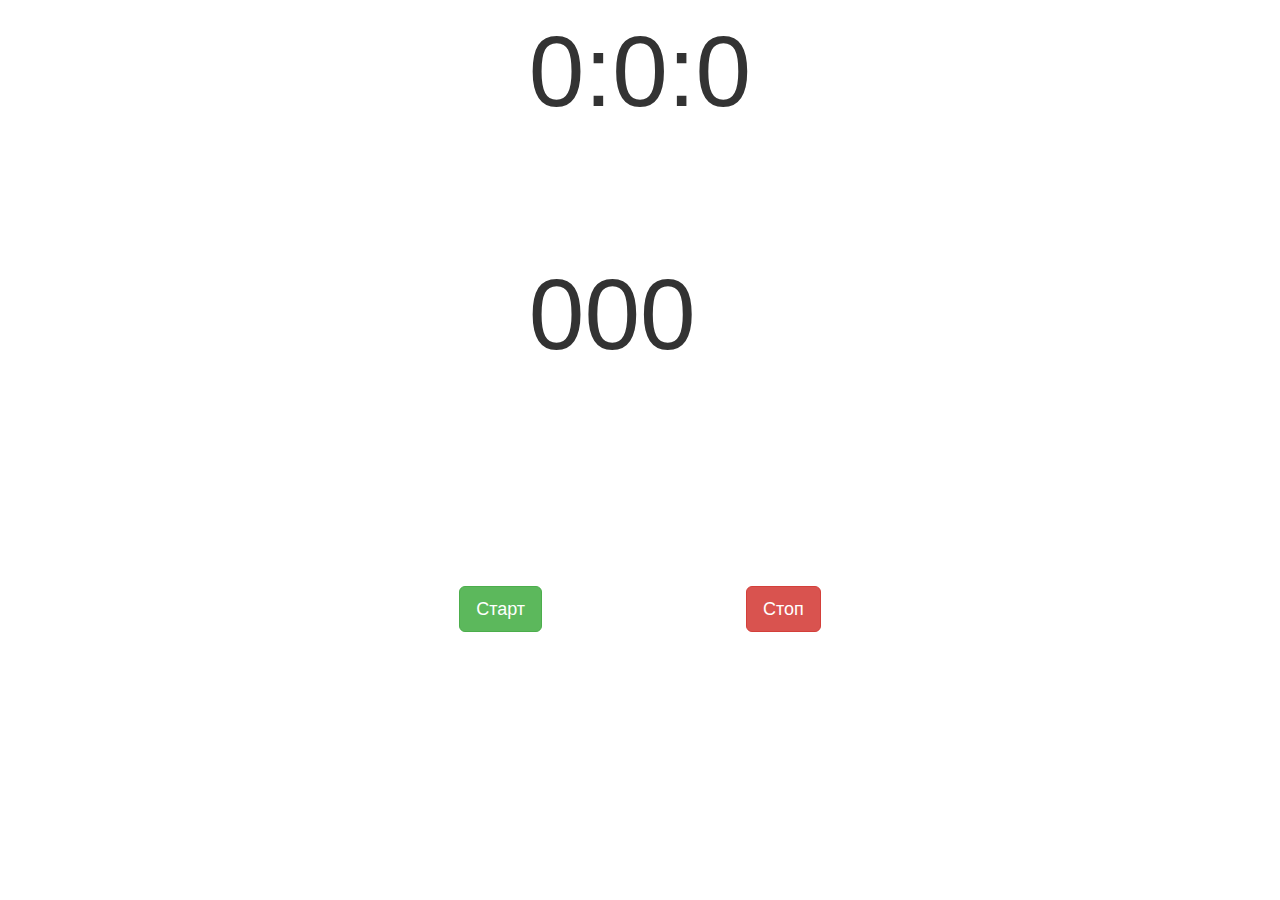
<file: index.html>
<!DOCTYPE html>
<html lang="en">
<head>
  <meta charset="UTF-8">
  <meta name="viewport" content="width=device-width, initial-scale=1.0">
  <meta http-equiv="X-UA-Compatible" content="ie=edge">
  <title>Document</title>
  <link rel="stylesheet" href="css/style.css">
  <link rel="stylesheet" href="css/bootstrap.min.css">

</head>
<body>
  <div class="wrapper">


    <div class="timer">
      <span id="hours">0</span>:<span id="minutes">0</span>:<span id="seconds">0</span><p>

        <span id="ms">000</span>
      </p>
    </div>

    <div class="buttons">
      <form class="form" method="post" id="form" >

   
     <input type="submit" name="button" class="btn btn-success btn-lg" value="Старт" id="start">
      <input type="submit" name="button" class="btn btn-danger btn-lg" value="Стоп" id="stop">

    </form>
    </div>
  </div>

<script type="text/javascript" src="js/script.js">


</script>
</body>
</html>
</file>
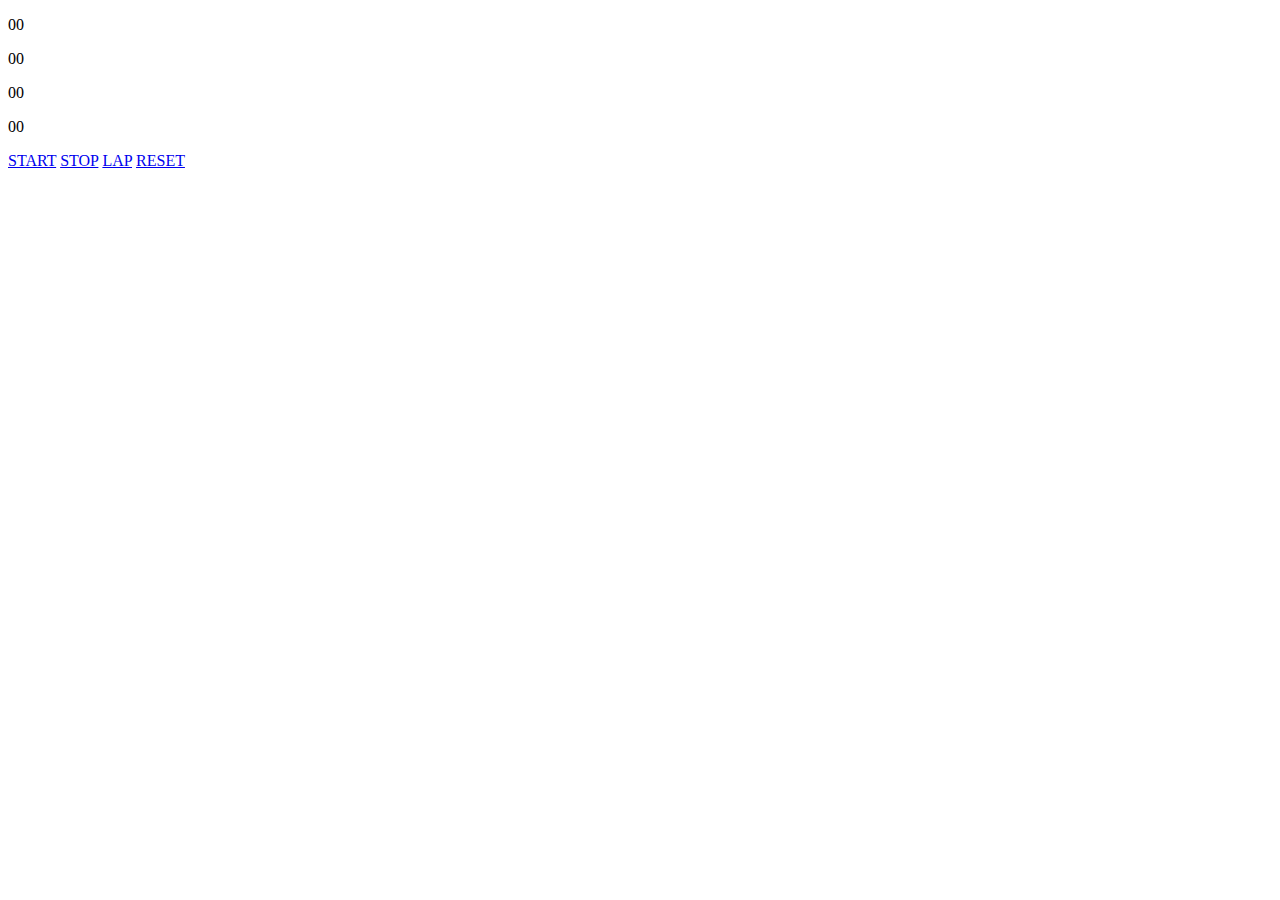
<file: js/timer.html>
<!DOCTYPE html>
<html>
<head>
    <title>stopwatch</title>
    <meta charset="utf-8">
</head>
<body>
<div class="top-block">
    <div class="sw">
        <p class="hours">00</p>
    </div>
    <div class="sw">
        <p class="mins">00</p>
    </div>
    <div class="sw">
        <p class="secs">00</p>
    </div>
    <div class="sw">
        <p class="milis">00</p>
    </div>
    <div class="buttons-block">
        <a href="#" class="button start">START</a>
        <a href="#" class="button stop">STOP</a>
        <a href="#" class="button lap">LAP</a>
        <a href="#" class="button reset">RESET</a>
    </div>
    </div>
<div class="lapContainer">
</div>
<script>

    var body = document.body;
    var start = document.querySelector('.start');
    var stop = document.querySelector('.stop');
    var reset = document.querySelector('.reset');
    var lap = document.querySelector('.lap');

    var lapContainer = document.querySelector('.lapContainer');

    var mil = document.querySelector('.milis');
    var sec = document.querySelector('.secs');
    var min = document.querySelector('.mins');
    var hours = document.querySelector('.hours');
    var flag = false;

    // Create blocks for time markers

    function createTimeSection(timeType) { // timeType = min/sec/ms/ :
        var lapTime = document.createElement('div');
        lapTime.classList.add('lapSection');
        lapBlock.appendChild(lapTime);
        lapTime.innerHTML = (timeType);
    }

    function createTimeBlock(type) {
        lapBlock = document.createElement('div');
        lapBlock.classList.add('lapBlock');
        lapContainer.appendChild(lapBlock);
        var lapText = document.createElement('div');
        lapText.classList.add('lapText');
        lapBlock.appendChild(lapText);
        lapText.innerHTML = (type);

        createTimeSection(hours);
        createTimeSection(':');
        createTimeSection(minutes);
        createTimeSection(':');
        createTimeSection(seconds);
        createTimeSection(':');
        createTimeSection(milliseconds);
    }

    // hide/display START/STOP buttons
    function displayStopButton() {
        start.style.display = 'none';
        stop.style.display = 'block';
    }

    function displayStartButton() {
        start.style.display = 'block';
        stop.style.display = 'none';
    }

    // Get Date start point

    function startStopwatch() {
        if(!flag) initialDate = new Date;
    }

    // calculate timer

    function getTime() {
        var currentDate = new Date;
        timer = new Date (currentDate - initialDate);
        milliseconds = timer.getMilliseconds();
        seconds = timer.getSeconds();
        minutes = timer.getMinutes();
        hours = timer.getUTCHours();
        if(milliseconds < 100){
            milliseconds = '0' + milliseconds;
        }
        if(seconds < 10){
            seconds = '0' + seconds;
        }
        if (minutes < 10){
            minutes = '0' + minutes;
        }
        if (hours < 10){
            hours = '0' + hours;
        }
    }

    // display timer in document

    function counter() {
        getTime();
        mil.innerHTML = milliseconds;
        sec.innerHTML = seconds;
        min.innerHTML = minutes;
        hours.innerHTML = hours;

    }

    // interval for display

    function displayTimer() {
        timerId = setInterval(counter, 10);
    }

    function stopTimer() {
        clearInterval(timerId);
        getTime();
        //createTimeBlock('STOP');
        flag = true;
    }

    function newLap() {
        if (flag == true){
            getTime();
            createTimeBlock('LAP');
        } else {
            lapBlock = document.createElement('div');
            lapBlock.classList.add('lapBlock');
            lapContainer.appendChild(lapBlock);
            var lapText = document.createElement('div');
            lapText.classList.add('lapText');
            lapBlock.appendChild(lapText);
            lapText.innerHTML = ('PRESS START FIRST');
        }
    }

    function resetTimer() {
        flag = false;
        clearInterval(timerId);
        start.style.display = 'block';
        stop.style.display = 'none';
        mil.innerHTML = '00';
        min.innerHTML = '00';
        sec.innerHTML = '00';
        document.querySelector('.lapContainer').innerHTML = '';
    }

    start.addEventListener('click', startStopwatch);
    start.addEventListener('click', displayStopButton);
    start.addEventListener('click', displayTimer);

    lap.addEventListener('click', newLap)

    stop.addEventListener('click', stopTimer)
    stop.addEventListener('click', displayStartButton);

    reset.addEventListener('click', resetTimer);
</script>
</body>
</html>
</file>
<file: css/style.css>
.wrapper {
  display: flex;
  flex-direction: column;
  justify-content: center;
  align-items: center;
}

.timer {
  flex-grow: 1;
font-size: 10rem;
}



.buttons {
display: flex;
justify-content: center;

}

.btn,
 .btn-success,
  .btn-lg {

  margin: 100px;

}
</file>
